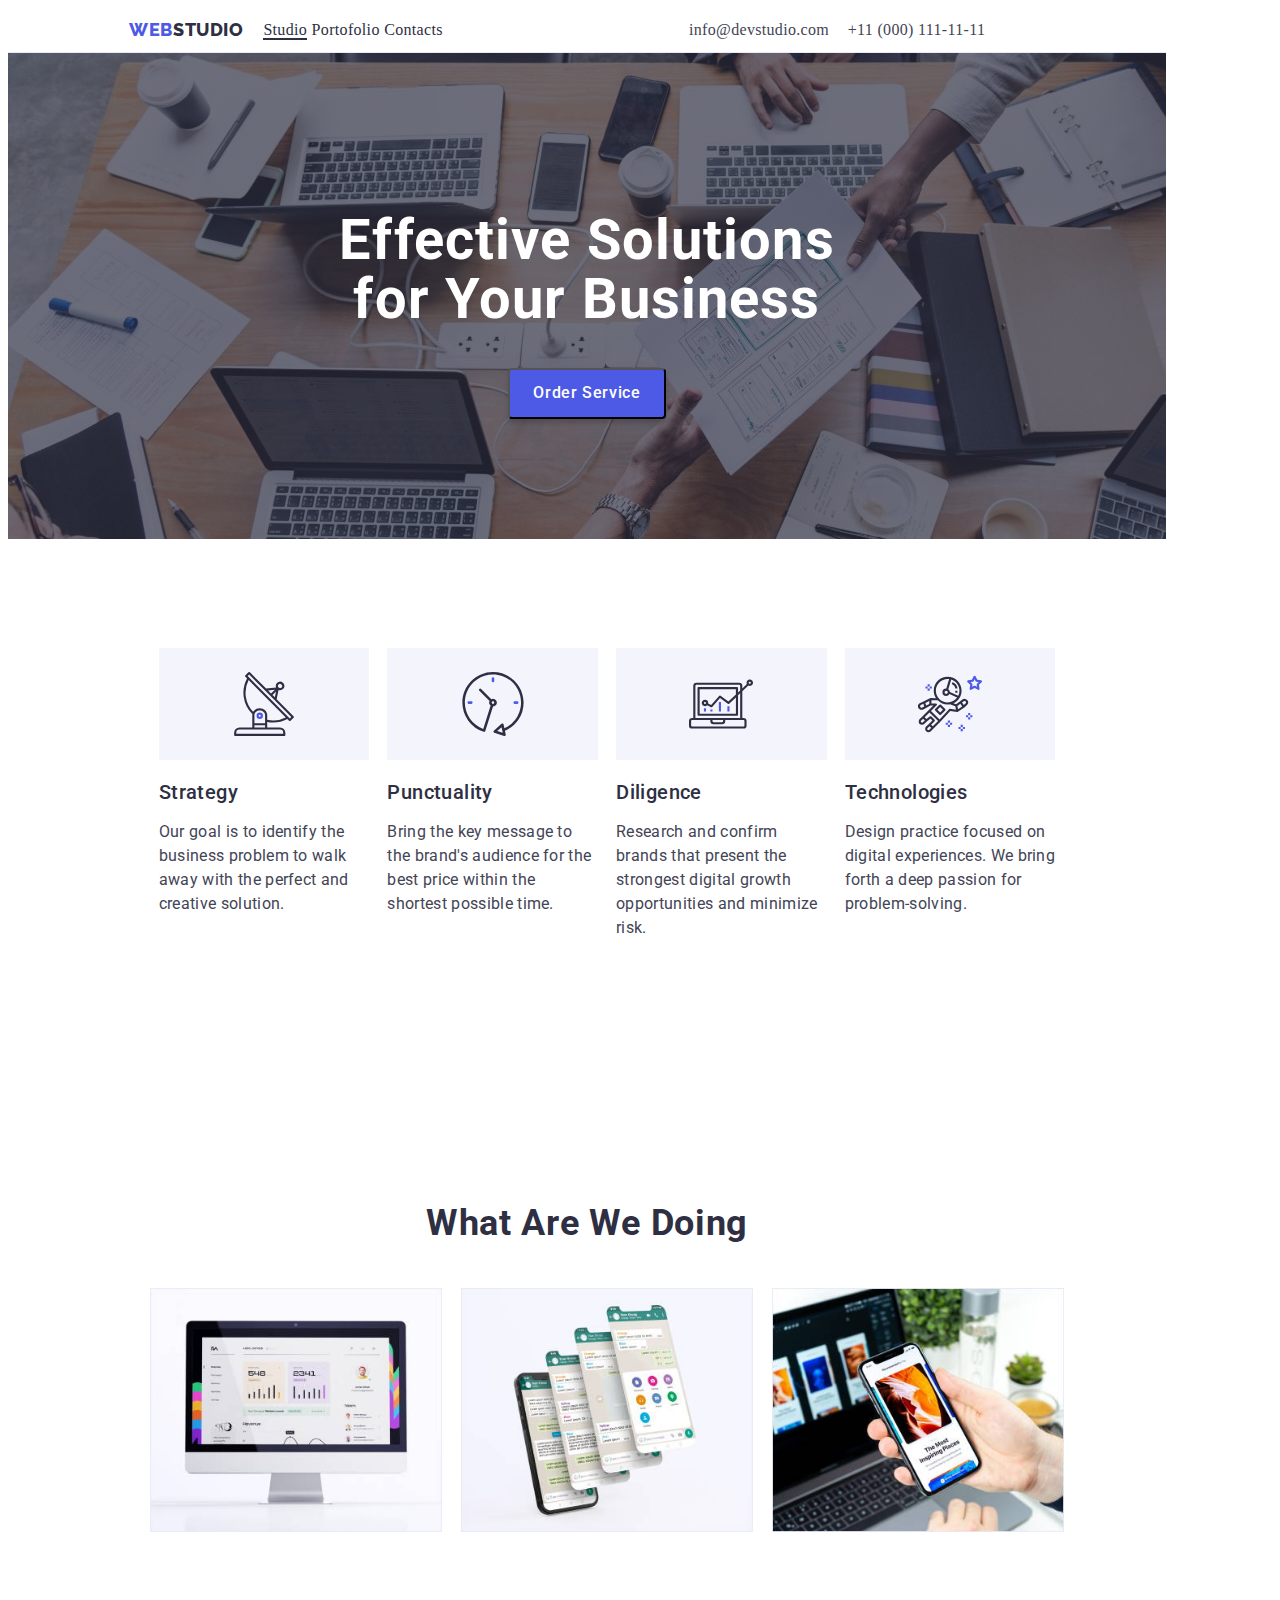
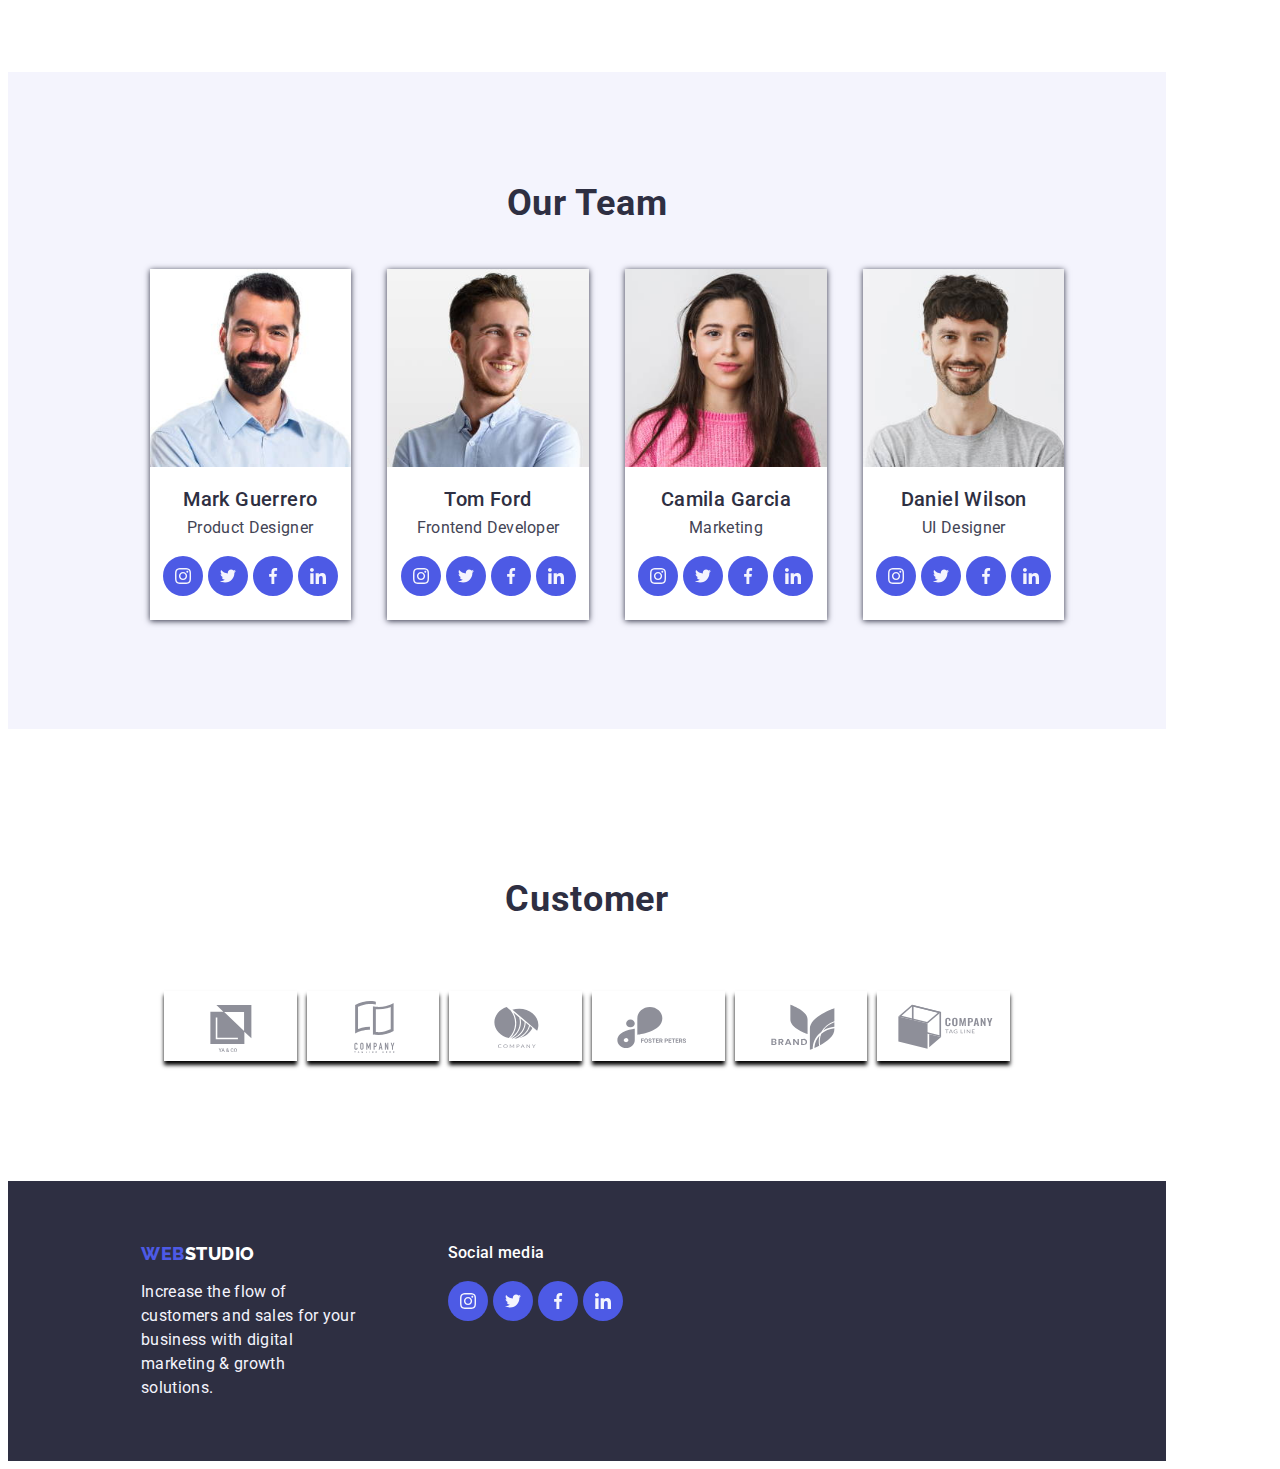
<file: index.html>
<!DOCTYPE html>
<html lang="en">
  <head>
    <meta charset="UTF-8" />
    <meta http-equiv="X-UA-Compatible" content="IE=edge" />
    <meta name="viewport" content="width=device-width, initial-scale=1.0" />
	<link rel="stylesheet" type="text/css" href="https://github.com/sindresorhus/modern-normalize/blob/main/modern-normalize.css">
    <title>Studio</title>
    <link rel="preconnect" href="https://fonts.googleapis.com" />
    <link rel="preconnect" href="https://fonts.gstatic.com" crossorigin />
    <link
      href="https://fonts.googleapis.com/css2?family=Raleway:wght@800&family=Roboto:wght@400;500;700;900&display=swap"
      rel="stylesheet"
    />
    <link rel="stylesheet" href="./css/styles.css" />
  </head>
  <body>
	<div class="container">
	<header class="header-backround">
		<div class="flex-container">
			<div class="logo">
				<a class="link" href="./index.html">WEB<span>STUDIO</span></a>
			<!-- logo -->
			</div>
			<nav class="navbar-item">
			<!-- navbarul cu cele trei link-uri -->
				<ul class="meniu flex-container-meniu">
					<li>
						<a class="link meniu-link current-page" href="./index.html">Studio</a>
					</li>
					<li>
						<a class="link meniu-link" href="./portofolio.html">Portofolio</a>
					</li>
					<li>
						<a class="link meniu-link" href="./contacts.html">Contacts</a>
					</li>
				</ul>
			</nav>
			<div class="spatiere"><p></p></div>
			<address class="contacte flex-container-contacte">
				<a href="mailto:info@devstudio.com">info@devstudio.com</a>
				<a href="tel:+110001111111">+11 (000) 111-11-11</a>
			</address>
		</div>
	</header>
	<main>
		<!--Sectiunea 1-->
        <section class="fundal">
			<div class="section studio-section1">
				<!-- Motto-ul și butonul pentru comenzi -->
				<h1>Effective Solutions for Your Business</h1>
			<button data-modal-open type="button">Order Service</button>
			</div>
			<!-- Modal-->
			<div class="modal is-hidden" data-modal>
				<div class="modal-content">
					<button class="close-btn" data-modal-close="">×</button>
						Continut modal
				</div>
			</div>
			
	   </section>
	   <!--Sectiunea 2-->
	   <section class="section studio-section2">
		<ul>
			<li>
				<div class="section2-icon">
					<svg xmlns="http://www.w3.org/2000/svg" width="64" height="64" fill="none" viewBox="0 0 64 64">
						<path fill="#2E2F42" d="M61.546 44.195 44.66 27.185l1.874-9.23c.484.188.998.287 1.517.29h.013a4.318 4.318 0 1 0-4.017-2.87l-9.92 1.21L17.945.32a1.066 1.066 0 0 0-.753-.32c-.28.001-.548.113-.747.31L13.42 3.318a1.067 1.067 0 0 0 0 1.509l1.628 1.65a29.885 29.885 0 0 0 5.04 35.327c.084.081.183.147.291.195a6.192 6.192 0 0 0-.104 1.094v12.374h-12.8A5.34 5.34 0 0 0 2.14 60.8v2.133c0 .59.478 1.067 1.067 1.067h49.067c.589 0 1.067-.478 1.067-1.067V60.8a5.34 5.34 0 0 0-5.334-5.333h-12.8v-5.484c2.005.42 4.048.635 6.097.64a29.699 29.699 0 0 0 14.08-3.567l1.637 1.646c.198.202.469.318.753.32.28-.002.548-.113.746-.31l3.025-3.009a1.067 1.067 0 0 0 0-1.508ZM46.56 12.466a2.133 2.133 0 1 1 1.503 3.646h-.006a2.133 2.133 0 0 1-1.493-3.646h-.004Zm-2.511 7.01-1.197 5.89-2.351-2.364 3.548-3.527Zm-1.212-1.804-3.84 3.817-2.97-2.987 6.81-.83ZM48.008 57.6a3.2 3.2 0 0 1 3.2 3.2v1.067H4.275V60.8a3.2 3.2 0 0 1 3.2-3.2h40.533Zm-14.933-4.267v2.134H22.408v-2.134h10.667ZM22.408 51.2v-8.107c0-2.587 2.393-4.693 5.333-4.693 2.941 0 5.334 2.106 5.334 4.693V51.2H22.408Zm12.8-3.392v-4.715c0-3.764-3.35-6.826-7.466-6.826a7.6 7.6 0 0 0-6.563 3.572 27.739 27.739 0 0 1-4.557-31.774l37.204 37.417a27.642 27.642 0 0 1-18.618 2.326Zm22.578-1.367-1.503-1.512L17.181 5.591 15.672 4.08l1.51-1.504 15.87 15.96c.007 0 .011.013.019.019L59.3 44.937l-1.514 1.504Z"/>
						<path fill="#4D5AE5" d="M27.751 40.533h-.01a3.2 3.2 0 0 0-.01 6.4h.01a3.2 3.2 0 0 0 .01-6.4Zm.747 3.957a1.067 1.067 0 0 1-1.818-.762 1.068 1.068 0 0 1 1.061-1.061 1.067 1.067 0 0 1 .747 1.823h.01Z"/>
					  </svg>
					  
				</div>
				<h3>Strategy</h3>
				<p>Our goal is to identify the business problem to walk away with the perfect and creative solution.</p>
			</li>
			<li>
				<div class="section2-icon">
					<svg xmlns="http://www.w3.org/2000/svg" width="64" height="64" fill="none" viewBox="0 0 64 64">
						<g clip-path="url(#a)">
						  <path fill="#2E2F42" d="M62.593 30.602C62.59 13.698 48.883-.003 31.977 0 15.073.003 1.372 13.71 1.375 30.616a30.61 30.61 0 0 0 21.299 29.152c.12.038.247.058.373.057.242 0 .478-.065.685-.187.27-.16.472-.414.567-.713l7.73-24.5a3.826 3.826 0 1 0-1.68-7.27L20.137 16.942a1.275 1.275 0 0 0-1.803 1.804l10.207 10.218a3.752 3.752 0 0 0 1.072 4.618l-7.365 23.346C7.692 51.566.239 35.42 5.601 20.864 10.963 6.31 27.11-1.145 41.665 4.217 56.22 9.58 63.673 25.726 58.312 40.281a28.087 28.087 0 0 1-14.925 15.947l-.796-3.749a1.275 1.275 0 0 0-2.096-.687l-7.674 6.851a1.275 1.275 0 0 0 .462 2.169l9.797 3.127a1.275 1.275 0 0 0 1.638-1.48l-.782-3.678a30.51 30.51 0 0 0 18.657-28.178Zm-30.609-1.275a1.276 1.276 0 1 1 0 2.552 1.276 1.276 0 0 1 0-2.552Zm4.201 29.728 4.368-3.896 1.206 5.68-5.574-1.784Z"/>
						  <path fill="#4D5AE5" d="M30.709 6.37v2.55a1.275 1.275 0 1 0 2.55 0V6.37a1.276 1.276 0 0 0-2.55 0ZM7.752 29.327a1.275 1.275 0 0 0 0 2.55h2.55a1.275 1.275 0 1 0 0-2.55h-2.55Zm48.464 2.551a1.275 1.275 0 1 0 0-2.55h-2.55a1.276 1.276 0 0 0 0 2.55h2.55Z"/>
						</g>
						<defs>
						  <clipPath id="a">
							<path fill="#fff" d="M0 0h64v64H0z"/>
						  </clipPath>
						</defs>
					  </svg>
					  
				</div>
				<h3>Punctuality</h3>
				<p>Bring the key message to the brand's audience for the best price within the shortest possible time.</p>
			</li>
			<li>
				<div class="section2-icon">
					<svg xmlns="http://www.w3.org/2000/svg" width="64" height="64" fill="none" viewBox="0 0 64 64">
						<g clip-path="url(#a)">
						  <path fill="#4D5AE5" d="M29.851 29.93h2.132v9.594h-2.132V29.93Zm8.529 4.264h2.132v5.33H38.38v-5.33Zm-17.058 3.198h2.132v2.132h-2.132v-2.132Zm-6.397-1.066h2.133v3.198h-2.133v-3.198Z"/>
						  <path fill="#2E2F42" d="M3.198 56.582h51.173a3.198 3.198 0 0 0 3.199-3.198v-4.265a3.198 3.198 0 0 0-3.199-3.198h-1.066V19.334l6.056-5.736a3.216 3.216 0 1 0-1.493-1.526l-4.563 4.325v-2.46a3.198 3.198 0 0 0-3.198-3.198H7.463a3.198 3.198 0 0 0-3.199 3.199V45.92H3.198A3.198 3.198 0 0 0 0 49.119v4.265a3.198 3.198 0 0 0 3.198 3.198Zm57.57-46.909a1.066 1.066 0 1 1 0 2.133 1.066 1.066 0 0 1 0-2.133ZM6.397 13.938c0-.59.477-1.067 1.066-1.067h42.644c.589 0 1.066.478 1.066 1.067v4.477l-2.132 2.026V16.07c0-.589-.477-1.066-1.066-1.066H9.595c-.589 0-1.066.477-1.066 1.066v26.652c0 .59.477 1.067 1.066 1.067h38.38c.589 0 1.066-.478 1.066-1.067V23.374l2.132-2.02V45.92H6.397V13.938Zm9.595 13.859a3.198 3.198 0 1 0 2.214 5.497l3.706 1.86c.43.215.953.114 1.273-.246l7.877-8.863 7.744 5.803c.416.311.996.278 1.372-.079l6.73-6.375v16.262H10.662v-24.52H46.91v5.32L39.366 29.6l-7.81-5.855a1.067 1.067 0 0 0-1.435.145l-7.986 8.985-2.986-1.493c.022-.128.036-.257.041-.387a3.199 3.199 0 0 0-3.198-3.198Zm1.066 3.198a1.066 1.066 0 1 1-2.133 0 1.066 1.066 0 0 1 2.133 0Zm6.396 17.058h10.661v1.066c0 .589-.477 1.066-1.066 1.066H24.52a1.066 1.066 0 0 1-1.066-1.066v-1.066ZM2.132 49.12c0-.589.478-1.066 1.066-1.066h18.124v1.066a3.198 3.198 0 0 0 3.198 3.199h8.53a3.198 3.198 0 0 0 3.198-3.199v-1.066H54.37c.59 0 1.067.477 1.067 1.066v4.265c0 .588-.478 1.066-1.067 1.066H3.198a1.066 1.066 0 0 1-1.066-1.066V49.12Z"/>
						</g>
						<defs>
						  <clipPath id="a">
							<path fill="#fff" d="M0 0h64v64H0z"/>
						  </clipPath>
						</defs>
					  </svg>
					  
				</div>
				<h3>Diligence</h3>
				<p>Research and confirm brands that present the strongest digital growth opportunities and minimize risk.</p>
			</li>
			<li>
				<div class="section2-icon">
					<svg xmlns="http://www.w3.org/2000/svg" width="64" height="64" fill="none" viewBox="0 0 64 64">
						<path fill="#4D5AE5" d="M63.948 9.048a1.068 1.068 0 0 0-.86-.725l-3.822-.556-1.71-3.462c-.358-.73-1.553-.73-1.912 0l-1.71 3.462-3.82.556a1.067 1.067 0 0 0-.592 1.819l2.765 2.695-.653 3.806a1.069 1.069 0 0 0 1.548 1.124L56.6 15.97l3.417 1.797a1.068 1.068 0 0 0 1.548-1.124l-.652-3.806 2.766-2.695a1.07 1.07 0 0 0 .27-1.094Zm-4.926 2.654c-.25.244-.366.598-.306.944l.382 2.228-2.001-1.051a1.064 1.064 0 0 0-.994 0l-2.001 1.051.381-2.228a1.068 1.068 0 0 0-.306-.944l-1.62-1.579 2.238-.325c.348-.05.647-.269.803-.584l1-2.026L57.6 9.214c.156.315.456.534.804.584l2.237.325-1.618 1.579Zm-6.755 29.342h-2.134v2.134h2.134v-2.134Zm0 4.267h-2.134v2.134h2.134V45.31Z"/>
						<path fill="#4D5AE5" d="M54.4 43.178h-2.133v2.133H54.4v-2.133Zm-4.266 0H48v2.133h2.134v-2.133Zm-5.334 9.6h-2.133v2.133H44.8v-2.133Zm0 4.267h-2.133v2.133H44.8v-2.133Zm2.134-2.134H44.8v2.134h2.134V54.91Z"/>
						<path fill="#4D5AE5" d="M42.667 54.911h-2.134v2.134h2.134V54.91ZM32 48.511h-2.133v2.134H32V48.51Zm0 4.267h-2.133v2.133H32v-2.133Zm2.133-2.133H32v2.133h2.133v-2.133Zm-4.266 0h-2.134v2.133h2.134v-2.133ZM11.733 12.244H9.6v2.133h2.133v-2.133Zm0 4.266H9.6v2.134h2.133v-2.133Zm2.133-2.133h-2.133v2.134h2.133v-2.134Zm-4.266 0H7.466v2.134H9.6v-2.134Z"/>
						<path fill="#2E2F42" d="M49.43 28.319a3.548 3.548 0 0 0-2.377-1.41 3.553 3.553 0 0 0-2.68.705l-2.503 1.919h-.001l-3.796 2.835-2.715-1.082c4.842-2.172 8.227-7.016 8.227-12.64C43.585 11 37.34 4.78 29.663 4.78 21.986 4.78 15.74 11 15.74 18.646c0 2.771.828 5.348 2.24 7.517l-5.528-.048h-.01c-.017 0-.03.009-.047.01a1.04 1.04 0 0 0-.31.061c-.026.01-.052.015-.077.027-.013.005-.025.006-.038.013l-6.466 3.193h-.002l-3.787 1.822a.82.82 0 0 0-.126.07A3.56 3.56 0 0 0 .393 35.9c.44.858 1.19 1.49 2.112 1.779a3.558 3.558 0 0 0 2.757-.257l2.776-1.476 4.528-2.339 2.714-.015-10.884 10.83c0 .002-.002.002-.003.003l-2.677 2.666a3.298 3.298 0 0 0-.98 2.356 3.332 3.332 0 0 0 3.338 3.327c.856 0 1.709-.323 2.36-.97l2.629-2.617 3.481-2.6 1.802 1.794-3.523 3.508-.003.003-2.678 2.666a3.298 3.298 0 0 0-.98 2.355c0 .89.348 1.727.98 2.358.65.646 1.505.97 2.36.97a3.34 3.34 0 0 0 2.36-.97l2.679-2.667 4.285-4.266c0-.002 0-.003.002-.004l2.019-2-.008-.007c.013-.013.031-.017.044-.031L32.215 38.98l6.942.987a1.052 1.052 0 0 0 .525-.066c.035-.013.066-.03.1-.047.038-.019.078-.03.114-.054l6.427-4.267c.024-.016.036-.041.059-.059.025-.02.057-.028.08-.05l2.544-2.383a3.558 3.558 0 0 0 .423-4.723ZM4.26 35.54c-.346.186-.74.223-1.116.104a1.43 1.43 0 0 1-.425-2.52l2.628-1.264.632 1.849.266.776L4.26 35.54Zm6.995-3.655-3.097 1.6-.51-1.494-.367-1.073 4.053-2-.079 2.967Zm30.199-13.241c0 1.837-.438 3.57-1.198 5.119l-8.363-3.798a3.722 3.722 0 0 0-1.576-2.776l2.928-9.72C38 8.98 41.454 13.416 41.454 18.643Zm-23.578 0c0-6.47 5.289-11.734 11.789-11.734.506 0 1 .043 1.49.105l-2.864 9.507c-.038 0-.075-.011-.114-.011a3.744 3.744 0 0 0-3.745 3.733 3.744 3.744 0 0 0 3.745 3.733 3.734 3.734 0 0 0 3.236-1.889l7.725 3.51c-2.15 2.893-5.59 4.78-9.473 4.78-6.5 0-11.789-5.265-11.789-11.734Zm11.913 1.6c0 .882-.724 1.6-1.612 1.6a1.608 1.608 0 0 1-1.612-1.6c0-.882.723-1.6 1.612-1.6.888 0 1.612.718 1.612 1.6ZM4.929 50.292a1.217 1.217 0 0 1-1.708.002 1.187 1.187 0 0 1 0-1.689l1.924-1.917 1.702 1.695-1.917 1.91Zm6.428 7.467a1.216 1.216 0 0 1-1.71.002 1.188 1.188 0 0 1 0-1.689l1.926-1.918.805.801.898.894-1.919 1.91Zm6.964-6.937-.004.002-3.53 3.52-.805-.801-.898-.894 3.527-3.51v-.002s.002 0 .003-.002c.08-.08.13-.176.18-.27.013-.028.04-.052.052-.08.033-.083.038-.171.05-.258.007-.049.028-.095.028-.145 0-.071-.025-.14-.04-.211-.013-.064-.013-.13-.037-.191-.04-.1-.11-.189-.183-.275-.02-.024-.027-.054-.05-.076h-.001l-.002-.004-3.214-3.2c-.034-.034-.078-.048-.116-.077a1.026 1.026 0 0 0-.174-.115.99.99 0 0 0-.187-.065 1.024 1.024 0 0 0-.206-.04 1.035 1.035 0 0 0-.19.01 1.068 1.068 0 0 0-.209.04.987.987 0 0 0-.188.09c-.04.022-.085.03-.122.057l-3.547 2.648-1.801-1.794 4.798-4.773 8.72 8.578-1.854 1.838Zm13.637-14.034c-.03-.004-.06.008-.09.006a1.044 1.044 0 0 0-.23.014.983.983 0 0 0-.37.136.99.99 0 0 0-.166.123c-.026.022-.057.033-.08.058l-9.397 10.292-8.656-8.514 5.666-5.636a1.068 1.068 0 0 0-.759-1.822l-4.437.026.055-3.215 6.208.053a13.897 13.897 0 0 0 9.963 4.202c.875 0 1.728-.09 2.559-.245.08.064.159.129.26.17l4.818 1.92.305 1.516.357 1.77-6.006-.854Zm8.083.357-.627-3.116 2.893-2.16.758 1.005 1.136 1.508-4.16 2.763Zm7.507-5.662-1.676 1.57-1.862-2.473 1.663-1.274c.31-.24.701-.336 1.085-.286a1.434 1.434 0 0 1 .79 2.463Z"/>
						<path fill="#2E2F42" d="m27.204 37.088-4.286-4.267a1.066 1.066 0 0 0-1.505 0l-4.285 4.267a1.072 1.072 0 0 0 0 1.513l4.285 4.266a1.066 1.066 0 0 0 1.505 0l4.286-4.266a1.067 1.067 0 0 0 0-1.513Zm-5.038 3.518-2.773-2.762 2.773-2.761 2.775 2.761-2.775 2.762Zm12.162-30.464-.515 2.071c.142.035 3.475.904 3.475 4.298h2.134c0-4.034-3.331-5.931-5.093-6.37Zm5.094 8.502h-2.133v2.134h2.133v-2.134Z"/>
					  </svg>
					  
				</div>
				<h3>Technologies</h3>
				<p>Design practice focused on digital experiences. We bring forth a deep passion for problem-solving.</p>
			</li>
		</ul>
	   </section>
	    <!--Sectiunea 3-->
        <section class="section studio-section3">
            <!-- titlul secțiunii -->
            <h2>What are we doing</h2>
            <!--Lista cu imaginile ce prezinta produsele-->
            <ul>
                <li>
                    <img src="./images/img_1.jpg" alt="Aplicații web pentru desktop" width="100%">
                </li>
                <li>
                    <img src="./images/img_2.jpg" alt="Aplicații web pentru mobil" width="100%">
                </li>
                <li>
                    <img src="./images/img_3.jpg" alt="Aplicații web multiplatfotmă" width="100%">
                </li>
            </ul>
        </section>
		<!--Sectiunea 4-->
        <section class="section studio-section4">
            <h2>Our Team</h2>
            <!-- Carusel cu imagini -->
            <ul>
                <li>
                    <img src="./images/photo_1.jpg" alt="Membru echipă" width="100%">
					<div>
						<h3>Mark Guerrero</h3>
                    	<p>Product Designer</p>
						<div class="icons-list">
							<a href="www.instagram.com" target="_blank" class="icon" aria-label="instagram acces">
								<svg>
									<use href="./images/symbol-defs.svg#icon-instagram"></use>
								</svg>
							</a>
							<a href="www.teitter.com" target="_blank" class="icon" aria-label="twitter acces">
								<svg>
									<use href="./images/symbol-defs.svg#icon-twitter"></use>
								</svg>
							</a>
							<a href="www.facebook.com" target="_blank" class="icon" aria-label="facebook acces">
								<svg>
									<use href="./images/symbol-defs.svg#icon-facebook"></use>
								</svg>
							</a>
							<a href="www.linkedin.com" target="_blank" class="icon" aria-label="linkedin acces">
								<svg>
									<use href="./images/symbol-defs.svg#icon-linkedin"></use>
								</svg>
							</a>
						</div>
					</div>
                </li>
                <li>
                    <img src="./images/photo_2.jpg" alt="Membru echipă" width="100%">
					<div>
						<h3>Tom Ford</h3>
                    	<p>Frontend Developer</p>
						<div class="icons-list">
							<a href="www.instagram.com" target="_blank" class="icon" aria-label="instagram acces">
								<svg>
									<use href="./images/symbol-defs.svg#icon-instagram"></use>
								</svg>
							</a>
							<a href="www.teitter.com" target="_blank" class="icon" aria-label="twitter acces">
								<svg>
									<use href="./images/symbol-defs.svg#icon-twitter"></use>
								</svg>
							</a>
							<a href="www.facebook.com" target="_blank" class="icon" aria-label="facebook acces">
								<svg>
									<use href="./images/symbol-defs.svg#icon-facebook"></use>
								</svg>
							</a>
							<a href="www.linkedin.com" target="_blank" class="icon" aria-label="linkedin acces">
								<svg>
									<use href="./images/symbol-defs.svg#icon-linkedin"></use>
								</svg>
							</a>
						</div>
					</div>
                </li>
                <li>
                    <img src="./images/photo_3.jpg" alt="Membru echipă" width="100%">
					<div>
						<h3>Camila Garcia</h3>
                    	<p>Marketing</p>
						<div class="icons-list">
							<a href="www.instagram.com" target="_blank" class="icon" aria-label="instagram acces">
								<svg>
									<use href="./images/symbol-defs.svg#icon-instagram"></use>
								</svg>
							</a>
							<a href="www.teitter.com" target="_blank" class="icon" aria-label="twitter acces">
								<svg>
									<use href="./images/symbol-defs.svg#icon-twitter"></use>
								</svg>
							</a>
							<a href="www.facebook.com" target="_blank" class="icon" aria-label="facebook acces">
								<svg>
									<use href="./images/symbol-defs.svg#icon-facebook"></use>
								</svg>
							</a>
							<a href="www.linkedin.com" target="_blank" class="icon" aria-label="linkedin acces">
								<svg>
									<use href="./images/symbol-defs.svg#icon-linkedin"></use>
								</svg>
							</a>
						</div>
					</div>
                </li>
                <li>
                    <img src="./images/photo_4.jpg" alt="Membru echipă" width="100%">
					<div>
						<h3>Daniel Wilson</h3>
                    	<p>UI Designer</p>
						<div class="icons-list">
							<a href="www.instagram.com" target="_blank" class="icon" aria-label="instagram acces">
								<svg>
									<use href="./images/symbol-defs.svg#icon-instagram"></use>
								</svg>
							</a>
							<a href="www.teitter.com" target="_blank" class="icon" aria-label="twitter acces">
								<svg>
									<use href="./images/symbol-defs.svg#icon-twitter"></use>
								</svg>
							</a>
							<a href="www.facebook.com" target="_blank" class="icon" aria-label="facebook acces">
								<svg>
									<use href="./images/symbol-defs.svg#icon-facebook"></use>
								</svg>
							</a>
							<a href="www.linkedin.com" target="_blank" class="icon" aria-label="linkedin acces">
								<svg>
									<use href="./images/symbol-defs.svg#icon-linkedin"></use>
								</svg>
							</a>
						</div>
					</div>
                </li>
            </ul>   
        </section>
		<!-- Sectiunea 5 -->
		<section class="section studio-section5">
			<h2>Customer</h2>
			<div class="icons-list2">
				<a href="#" target="_blank" class="icon2">
					<svg>
						<use href="./images/symbol-defs2.svg#icon-Logo1"></use>
					</svg>
				</a>
				<a href="#" target="_blank" class="icon2">
					<svg>
						<use href="./images/symbol-defs2.svg#icon-Logo2"></use>
					</svg>
				</a>
				<a href="#" target="_blank" class="icon2">
					<svg>
						<use href="./images/symbol-defs2.svg#icon-Logo3"></use>
					</svg>
				</a>
				<a href="#" target="_blank" class="icon2">
					<svg>
						<use href="./images/symbol-defs2.svg#icon-Logo4"></use>
					</svg>
				</a>
				<a href="#" target="_blank" class="icon2">
					<svg>
						<use href="./images/symbol-defs2.svg#icon-Logo5"></use>
					</svg>
				</a>
				<a href="#" target="_blank" class="icon2">
					<svg>
						<use href="./images/symbol-defs2.svg#icon-Logo6"></use>
					</svg>
				</a>
			</div>
		</section>
	</main>
	<!--Subsolul paginii-->
    <footer class="subsol">
		<div class="footer-space1">
			<div class="footer-logo">
				<!-- Logo -->
				<a class="link" href="./index.html">
					WEB<span>STUDIO</span>
				</a>
				<!--Deziderat-->
				<p>Increase the flow of customers and sales for your business with digital marketing & growth solutions.</p>
			</div>
			<div class="footer-space2">
				<div class="flex-column">
					<p class="body-medium">Social media</p>
					<div class="icons-list">
						<a href="www.instagram.com" target="_blank" class="icon" aria-label="instagram acces">
							<svg>
								<use href="./images/symbol-defs.svg#icon-instagram"></use>
							</svg>
						</a>
						<a href="www.teitter.com" target="_blank" class="icon" aria-label="twitter acces">
							<svg>
								<use href="./images/symbol-defs.svg#icon-twitter"></use>
							</svg>
						</a>
						<a href="www.facebook.com" target="_blank" class="icon" aria-label="facebook acces">
							<svg>
								<use href="./images/symbol-defs.svg#icon-facebook"></use>
							</svg>
						</a>
						<a href="www.linkedin.com" target="_blank" class="icon" aria-label="linkedin acces">
							<svg>
								<use href="./images/symbol-defs.svg#icon-linkedin"></use>
							</svg>
						</a>
					</div>
				</div>
				
			</div>
		</div>
    </footer>
	</div>
	<script src="./js/modal.js"></script>
  </body>
</file>
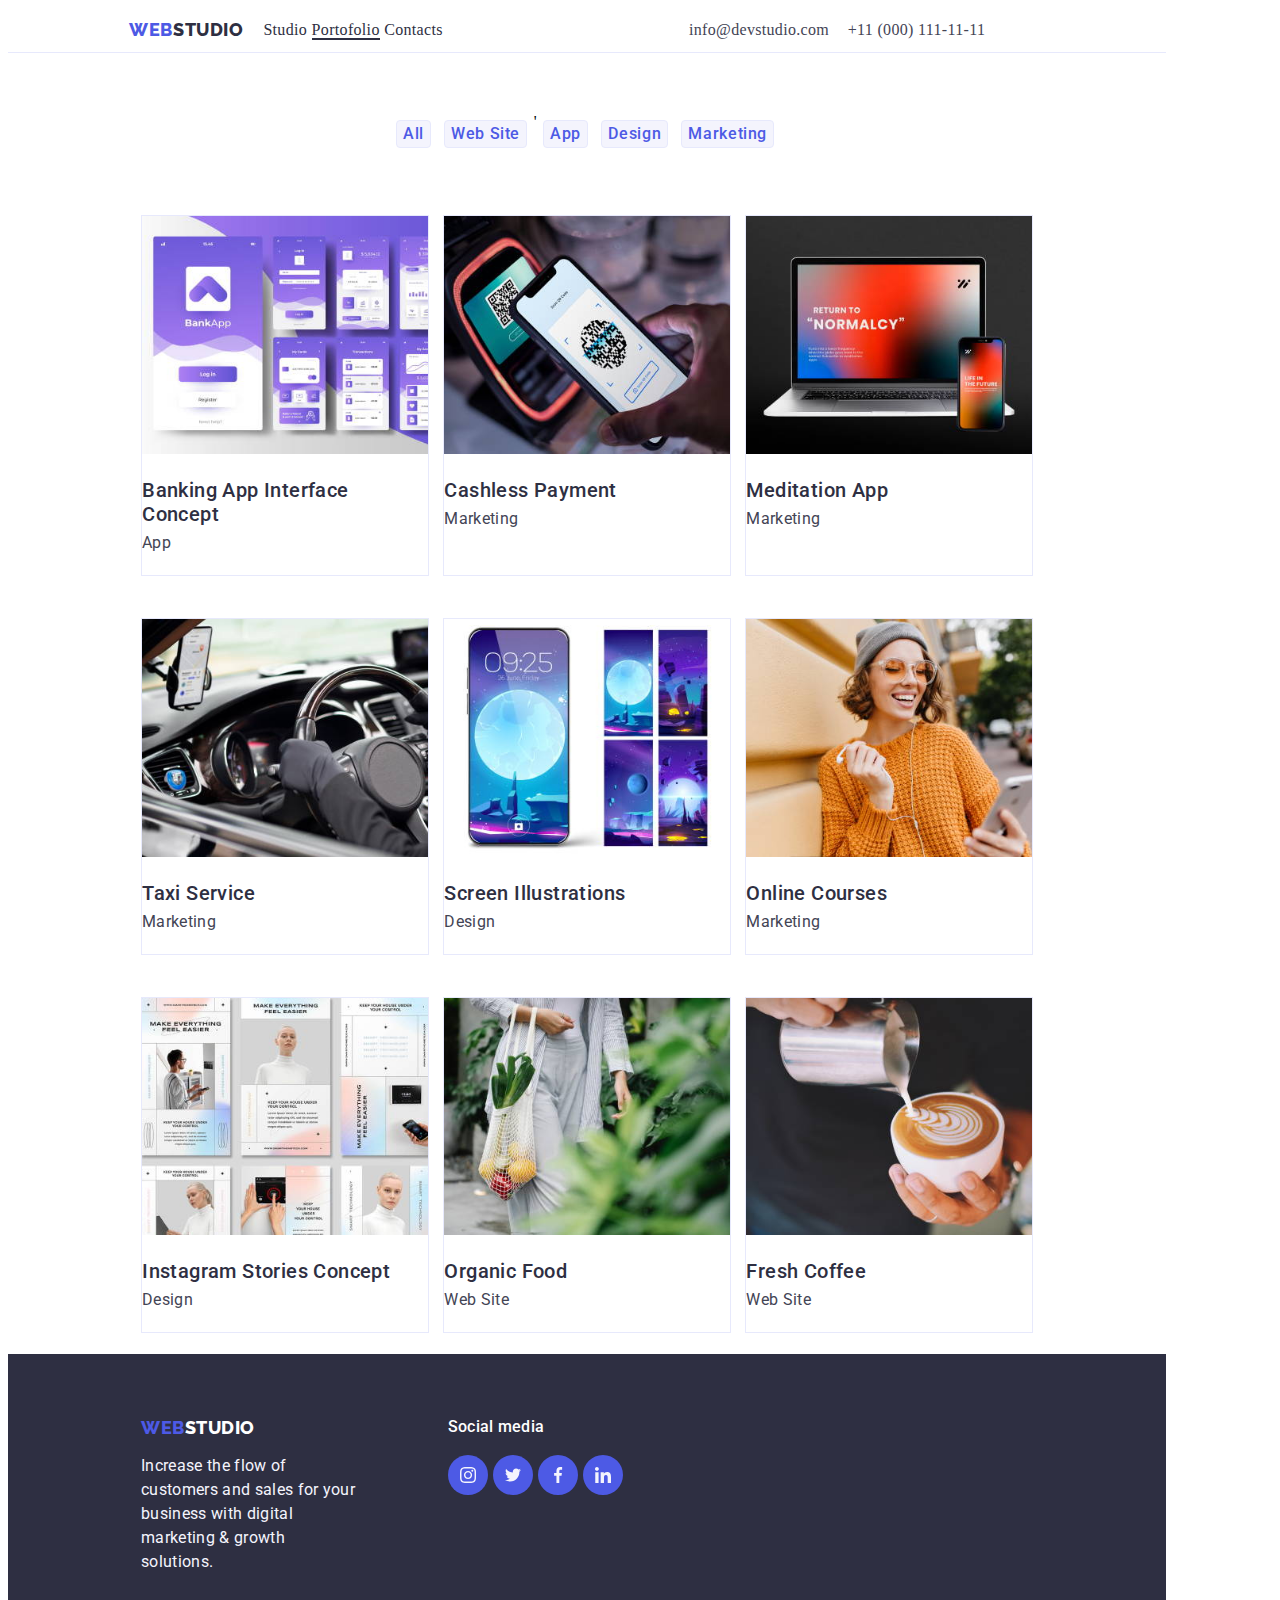
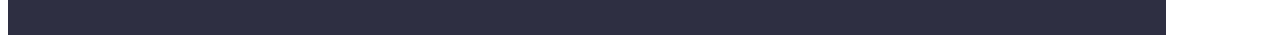
<file: portofolio.html>
<!DOCTYPE html>
<html lang="en">
<head>
    <meta charset="UTF-8" />
    <meta http-equiv="X-UA-Compatible" content="IE=edge" />
    <meta name="viewport" content="width=device-width, initial-scale=1.0" />
    <title>Portofolio</title>
    <link rel="preconnect" href="https://fonts.googleapis.com" />
    <link rel="preconnect" href="https://fonts.gstatic.com" crossorigin />
    <link
      href="https://fonts.googleapis.com/css2?family=Raleway:wght@800&family=Roboto:wght@400;500;700;900&display=swap"
      rel="stylesheet"
    />
    <link rel="stylesheet" href="./css/styles.css" />
</head>
<body>
<div class="container">
    <!-- Header-ul paginii-->
    <header class="header-backround">
		<div class="flex-container">
			<div class="logo">
				<a class="link" href="./index.html">WEB<span>STUDIO</span></a>
			<!-- logo -->
			</div>
			<nav class="navbar-item">
			<!-- navbarul cu cele trei link-uri -->
				<ul class="meniu flex-container-meniu">
					<li>
						<a class="link meniu-link" href="./index.html">Studio</a>
					</li>
					<li>
						<a class="link meniu-link current-page" href="./portofolio.html">Portofolio</a>
					</li>
					<li>
						<a class="link meniu-link" href="./contacts.html">Contacts</a>
					</li>
				</ul>
			</nav>
			<div class="spatiere"><p></p></div>
			<address class="contacte flex-container-contacte">
				<a href="mailto:info@devstudio.com">info@devstudio.com</a>
				<a href="tel:+110001111111">+11 (000) 111-11-11</a>
			</address>
		</div>
	</header>
    <!-- corpul principal al paginii-->
    <main class="vertical-container">
        <!-- Meniul Filters-->
        <div class="filters-container">
            <ul class="filters">
                <li>
                    <button class="btn-normal" type="button">All</button>
                </li>
                <li>
                    <button class="btn-normal" type="button">Web <span>Site</span></button>
                </li>'
                <li>
                    <button class="btn-normal" type="button">App</button>
                </li>
                <li>
                    <button class="btn-normal" type="button">Design</button>
                </li>
                <li>
                    <button class="btn-normal" type="button">Marketing</button>
                </li>
            </ul>
        </div>
        <!-- Carusel imagini-->
        <section class="carusel">
            <div class="cards-row">
                <ul>
                    <li>
                        <div class="img-container">
                            <img src="./images/img_prd_1.jpg" alt="Banking App Interface Concept" width="100%">
                            <div class="overlay">
                              <div class="text">14 Stylish and User-Friendly App Design Concepts · Task Manager App · Calorie Tracker App · Exotic Fruit Ecommerce App · Cloud Storage App</div>
                            </div>
                        </div>
                        <div>
                            <h3>Banking App Interface Concept</h3>
                            <p>App</p>
                        </div>
                    </li>
                    <li>
                        <div class="img-container">
                            <img src="./images/img_prd_2.jpg" alt="Cashless Payment" width="100%">
                            <div class="overlay">
                              <div class="text">14 Stylish and User-Friendly App Design Concepts · Task Manager App · Calorie Tracker App · Exotic Fruit Ecommerce App · Cloud Storage App</div>
                            </div>
                        </div>
                        <div>
                            <h3>Cashless Payment</h3>
                            <p>Marketing</p>
                        </div>
                    </li>  
                    <li>
                        <div class="img-container">
                            <img src="./images/img_prd_3.jpg" alt="Meditation App" width="100%">
                            <div class="overlay">
                              <div class="text">14 Stylish and User-Friendly App Design Concepts · Task Manager App · Calorie Tracker App · Exotic Fruit Ecommerce App · Cloud Storage App</div>
                            </div>
                        </div>
                        <div>
                            <h3>Meditation App</h3>
                            <p>Marketing</p>
                        </div>
                    </li>                   
                </ul>
            </div>
            <div class="cards-row">
                <ul>
                    <li>
                        <div class="img-container">
                            <img src="./images/img_prd_4.jpg" alt="Taxi Service" width="100%">
                            <div class="overlay">
                              <div class="text">14 Stylish and User-Friendly App Design Concepts · Task Manager App · Calorie Tracker App · Exotic Fruit Ecommerce App · Cloud Storage App</div>
                            </div>
                        </div>
                        <div>
                            <h3>Taxi Service</h3>
                            <p>Marketing</p>
                        </div>
                    </li>
                    <li>
                        <div class="img-container">
                            <img src="./images/img_prd_5.jpg" alt="Screen Illustrations" width="100%">
                            <div class="overlay">
                              <div class="text">14 Stylish and User-Friendly App Design Concepts · Task Manager App · Calorie Tracker App · Exotic Fruit Ecommerce App · Cloud Storage App</div>
                            </div>
                        </div>
                        <div>
                            <h3>Screen Illustrations</h3>
                            <p>Design</p>
                        </div>
                    </li>  
                    <li>
                        <div class="img-container">
                            <img src="./images/img_prd_6.jpg" alt="Online Courses" width="100%">
                            <div class="overlay">
                              <div class="text">14 Stylish and User-Friendly App Design Concepts · Task Manager App · Calorie Tracker App · Exotic Fruit Ecommerce App · Cloud Storage App</div>
                            </div>
                        </div>
                        <div>
                            <h3>Online Courses</h3>
                            <p>Marketing</p>
                        </div>
                    </li>                   
                </ul>
            </div>
            <div class="cards-row">
                <ul>
                    <li>
                        <div class="img-container">
                            <img src="./images/img_prd_7.jpg" alt="Instagram Stories Concept" width="100%">
                            <div class="overlay">
                              <div class="text">14 Stylish and User-Friendly App Design Concepts · Task Manager App · Calorie Tracker App · Exotic Fruit Ecommerce App · Cloud Storage App</div>
                            </div>
                        </div>
                        <div>
                            <h3>Instagram Stories Concept</h3>
                            <p>Design</p>
                        </div>
                    </li>
                    <li>
                        <div class="img-container">
                            <img src="./images/img_prd_8.jpg" alt="Organic Food" width="100%">
                            <div class="overlay">
                              <div class="text">14 Stylish and User-Friendly App Design Concepts · Task Manager App · Calorie Tracker App · Exotic Fruit Ecommerce App · Cloud Storage App</div>
                            </div>
                        </div>
                        <div>
                            <h3>Organic Food</h3>
                            <p>Web Site</p>
                        </div>
                    </li>  
                    <li>
                        <div class="img-container">
                            <img src="./images/img_prd_9.jpg" alt="Fresh Coffee" width="100%">
                            <div class="overlay">
                              <div class="text">14 Stylish and User-Friendly App Design Concepts · Task Manager App · Calorie Tracker App · Exotic Fruit Ecommerce App · Cloud Storage App</div>
                            </div>
                        </div>
                        <div>
                            <h3>Fresh Coffee</h3>
                            <p>Web Site</p>
                        </div>
                    </li>                   
                </ul>
            </div>
        </section>
    </main>
    <!--Subsolul paginii-->
    <footer class="subsol">
		<div class="footer-space1">
			<div class="footer-logo">
				<!-- Logo -->
				<a class="link" href="./index.html">
					WEB<span>STUDIO</span>
				</a>
				<!--Deziderat-->
				<p>Increase the flow of customers and sales for your business with digital marketing & growth solutions.</p>
			</div>
			<div class="footer-space2">
                <div class="flex-column">
					<p class="body-medium">Social media</p>
					<div class="icons-list">
						<a href="www.instagram.com" target="_blank" class="icon" aria-label="instagram acces">
							<svg>
								<use href="./images/symbol-defs.svg#icon-instagram"></use>
							</svg>
						</a>
						<a href="www.teitter.com" target="_blank" class="icon" aria-label="twitter acces">
							<svg>
								<use href="./images/symbol-defs.svg#icon-twitter"></use>
							</svg>
						</a>
						<a href="www.facebook.com" target="_blank" class="icon" aria-label="facebook acces">
							<svg>
								<use href="./images/symbol-defs.svg#icon-facebook"></use>
							</svg>
						</a>
						<a href="www.linkedin.com" target="_blank" class="icon" aria-label="linkedin acces">
							<svg>
								<use href="./images/symbol-defs.svg#icon-linkedin"></use>
							</svg>
						</a>
					</div>
				</div>
            </div>
		</div>
    </footer>
</div>
</body>
</html>
</file>
<file: css/styles.css>
:root {
    --iris: #4D5AE5;
    --ocean: #404BBF;
    --navy-blue: #2E2F42;
    --green: #31D0AA;
    --slate: #434455;
    --light-slate: #8E8F99;
    --cornflower: #E7E9FC;
    --cloud: #F4F4FD;
    --dairy: #FCFCFC;
    --white: #ffffff;
	--black: #000000;
	--transition: 250ms cubic-bezier(0.4, 0, 0.2, 1);
  }

  .container {
	width: 1158px;
  }

h1 {
	font-family: 'Roboto';
	font-style: normal;
	font-weight: 700;
    font-size: 56px;
    line-height: 1.07;
    letter-spacing: 0.02em;
}

h2 {
	font-family: 'Roboto';
	font-style: normal;
	font-weight: 700;
	font-size: 36px;
	line-height: 40px;
	letter-spacing: 0.02em;
}

h3 {
	font-family: 'Roboto';
	font-style: normal;
	font-weight: 500;
	font-size: 20px;
	line-height: 24px;
	letter-spacing: 0.02em;
}

p{
	font-family: 'Roboto';
	font-style: normal;
	font-weight: 400;
	font-size: 16px;
	line-height: 24px;
	/* or 150% */
	letter-spacing: 0.02em;
}

ul {
	display: flex;
	list-style: none;
}

/* Header */
.header-backround {
	display: flex;
	flex-direction: column;
	align-items: center;
	background: var(--white);
	border-bottom: 1px solid var(--cornflower);

}

.flex-container {
	display: flex;
	justify-content: center;
	align-items: center;
	width: 80%;
}

.link {
	text-decoration: none;
}

.meniu {
	list-style-type: none;
	margin: 0;
	padding: 10px;
}

.flex-container-meniu {
	display: flex;
	align-content: center;
	justify-content: space-evenly;
}

.flex-container-contacte {
	display: flex;
	align-content: center;
	justify-content: space-evenly;
}

.logo {
	width: 15%;
	text-align: center;
}

.logo a {
	font-family: "Raleway", sans-serif;
    font-style: normal;
    font-weight: 800;
    font-size: 18px;
    line-height: 1.17;
    letter-spacing: 0.03em;
    text-transform: uppercase;
    color: var(--iris);
}

.logo span {
    font-size: 18px;
    line-height: 1.17;
    color: var(--navy-blue);
  }

.navbar-item {
	width: 25%;
}

.meniu .meniu-link {
    font-weight: 500;
    font-size: 16px;
    line-height: 1.5;
    letter-spacing: 0.02em;
    color: var(--navy-blue);
  }

  a.current-page {
	position: relative; /* Asigură că pseudo-elementul ::after este poziționat relativ la link */
  }
  
  /* Adaugă o linie de subliniere după textul link-ului curent */
  a.current-page::after {
	content: ""; /* Conținutul pseudo-elementului ::after */
	display: block; /* Face pseudo-elementul ::after un element de tip bloc */
	border-bottom: 2px solid var(--navy-blue); /* Stilizează linia de subliniere (poți alege culoarea dorită) */
	position: absolute; /* Poziționează linia de subliniere relativ la link */
	bottom: -2px; /* Ajustează poziția liniei de subliniere pentru a se potrivi cu textul */
	left: 0; /* Ajustează poziția liniei de subliniere pentru a se potrivi cu textul */
	width: 100%; /* Lățimea liniei de subliniere să fie egală cu lățimea link-ului */
  }

.meniu .meniu-link:hover,
.meniu .meniu-link:focus {
	color: var(--ocean);
	transition: color 250ms;
	transition-timing-function: cubic-bezier(0.4, 0, 0.2, 1);
  }

.spatiere {
	width: 20%;
}

.contacte {
	width: 40%;
	text-align: center;
	padding: 0% 5% 0%
}

.contacte a {
	font-style: normal;
	font-weight: 400;
	font-size: 16px;
	line-height: 1.5;
	letter-spacing: 0.02em;
	color: var(--slate);
	text-decoration: none;
  }
  
.contacte a:hover,
.contacte a:focus {
	color: var(--ocean);
	transition: color 250ms;
	transition-timing-function: cubic-bezier(0.4, 0, 0.2, 1);
  }

  /* Main*/
  /* Section 1 */

.section {
	padding-top: 120px;
	padding-bottom: 120px;
}

.studio-section1 {
	display: flex;
	flex-direction: column;
	justify-content: center;
	align-items: center;
}

.fundal {
	background:
linear-gradient(
rgba(46, 47, 66, 0.7),
rgba(46, 47, 66, 0.7)
),
url('../images/people-office 1.jpg');
	
}


.studio-section1 h1 {
	text-align: center;
    color: var(--white);
	width: 45%;
}

.studio-section1 button {

gap: 10px;
background: var(--iris);
box-shadow: 0px 4px 4px rgba(0, 0, 0, 0.15);
border-radius: 4px;

/* Button Text */
font-family: 'Roboto';
font-style: normal;
font-weight: 500;
font-size: 16px;
line-height: 24px;
letter-spacing: 0.04em;
/* WHITE */
color: var(--white);
padding: 1% 2%;
}

/* Sectiunea 2 */
.section2-icon {
	background-color: var(--cloud);
	display: flex;
	align-items: center;
  	justify-content: center;
	padding-top: 24px;
	padding-bottom: 24px;
}

.studio-section2 {
	display: flex;
	justify-content: center;
	padding-top: 8%;
}

.studio-section2 ul {
	width: 79%;
	list-style: none;
	display: flex;
	justify-content: space-around;
}

.studio-section2 ul li {
	/* Auto layout */
	width: 23%;
	flex-direction: column;
	justify-content: space-evenly;
	align-items: flex-start;
	/*padding: 0px;
	gap: 8px;*/
}

.studio-section2 ul li h3 {
	margin-bottom: 10px;
	color: var(--navy-blue);
}

.studio-section2 ul li p {
	color: var(--slate);
}

/* Sectiunea 3 */
.studio-section3 {
	display: flex;
	flex-direction: column;
	justify-content: center;
	align-items: center;
	padding-top: 7%;
}

.studio-section3 h2 {
	text-align: center;
	text-transform: capitalize;
	/* NAVY BLUE */
	color: var(--navy-blue);
}

.studio-section3 ul {
	width: 79%;
	justify-content: space-between;
}

.studio-section3 ul li {
	width: 32%;
}

/* Sectiunea 4 */
.studio-section4 {
	background-color: var(--cloud);
	display: flex;
	flex-direction: column;
	justify-content: center;
	align-items: center;
	padding-top: 7%;
	padding-bottom: 8%;
}

.studio-section4 h2 {
	text-align: center;
	text-transform: capitalize;
	/* NAVY BLUE */
	color: var(--navy-blue);
}

.studio-section4 ul {
	width: 79%;
	list-style: none;
	display: flex;
	justify-content: space-between;
}

.studio-section4 ul li {
	/* Auto layout */
	width: 22%;
	background-color: var(--white);
	display: flex;
	flex-direction: column;
	justify-content: space-between;
	align-items: center;
	/*padding: 0px;
	gap: 8px;*/
	box-shadow: 0px 1px 6px var(--navy-blue);
}

,.studio-section4 ul li div {
	display: flex;
	flex-direction: column;
	align-items: center;
	margin-top: 25px;
	margin-bottom: 25px;
}

.studio-section4 ul li div h3 {
	text-align: center;
	margin-bottom: 5px;
	color: var(--navy-blue)
	
}

.studio-section4 ul li div p {
	text-align: center;
	color: var(--slate);
	margin-top: 5px;
}

.icons-list {
	display: flex;
	gap: 5px;
	margin-bottom: 20px;
}

.icons-list .icon svg {
	width: 40px;
	height: 40px;
}

/* sectiunea 5 */
.studio-section5 h2 {
	text-align: center;
	text-transform: capitalize;
	/* NAVY BLUE */
	color: var(--navy-blue);
}

.studio-section5 .icons-list2 {
	margin-top: 72px;
	padding-left: 156px;
	padding-right: 156px;
	display: flex;
	gap: 10px;
	
}

.studio-section5 .icons-list2 .icon2 {
	width: 148px;
	height: 70px;
	box-shadow: 0px 4px 4px black;
	display: flex;
	justify-content: center;
	align-items: center;
}

.studio-section5 .icons-list2 .icon2 svg {
	width: 104px;
	height: 56px;
}

/* Footer */
.subsol {
	background-color: var(--navy-blue);
	display: flex;
	flex-direction: column;
	align-items: center;
}

.footer-space1 {
	width: 77%;
	display: flex;
}

.footer-logo {
	width: 27%;
	padding-top: 7%;
	padding-bottom: 5%;
}

.footer-space2 {
	width: 73%;
	padding-top: 5%;
	padding-bottom: 5%;
	padding-left: 90px;
}

.flex-column {
	display: flex;
	flex-direction: column;
	justify-content: center;
	
}

.footer-logo a {
	font-family: "Raleway", sans-serif;
    font-style: normal;
    font-weight: 800;
    font-size: 18px;
    line-height: 1.17;
    letter-spacing: 0.03em;
    text-transform: uppercase;
    color: var(--iris);
}

.footer-logo span {
	color: var(--white);
}

.footer-logo p {
	color: var(--cloud);
}

.body-medium {
	/* Body Medium */
font-family: 'Roboto';
font-style: normal;
font-weight: 500;
font-size: 16px;
line-height: 24px;
/* identical to box height, or 150% */
letter-spacing: 0.02em;

/* WHITE */
color: var(--white);
}

/* Portofolio */
/* Main */

.vertical-container {
	display: flex;
	flex-direction: column;
	align-items: center;
	
}

.vertical-container ul {
	padding-inline-start: 0px;
}

.filters-container {
	display: flex;
	flex-direction: column;
	align-items: center;
	width: 95%;
}

.filters {
	list-style: none;
	display: flex;
	justify-content: center;
	width: 30%;
	padding-right: 4px;
	margin-top: 60px;
	margin-bottom: 40px;
}

.filters li {
	padding: 2%;
}

.btn-active {
	/* OCEAN */
	background: var(--ocean);
	box-shadow: 0px 3px 1px rgba(0, 0, 0, 0.1), 0px 2px 1px rgba(0, 0, 0, 0.08), 0px 2px 2px rgba(0, 0, 0, 0.12);
	border-radius: 4px;
	/* Button Text */
	font-family: 'Roboto';
	font-style: normal;
	font-weight: 500;
	font-size: 16px;
	line-height: 24px;
	/* identical to box height, or 150% */
	text-align: center;
	letter-spacing: 0.04em;
	/* IRIS */
	color: var(--white);
}

.btn-normal {
	white-space: normal;
	/* CLOUD */
	background: var(--cloud);
	/* CORNFLOWER */
	border: 1px solid var(--cornflower);
	border-radius: 4px;
	/* Button Text */
	font-family: 'Roboto';
	font-style: normal;
	font-weight: 500;
	font-size: 16px;
	line-height: 24px;
	/* identical to box height, or 150% */
	text-align: center;
	letter-spacing: 0.04em;
	/* IRIS */
	color: var(--iris);
	text-wrap: nowrap;
}

.btn-normal:hover {
	/* OCEAN */
	background: var(--ocean);
	box-shadow: 0px 3px 1px rgba(0, 0, 0, 0.1), 0px 2px 1px rgba(0, 0, 0, 0.08), 0px 2px 2px rgba(0, 0, 0, 0.12);
	/* IRIS */
	color: var(--white);
	transition: box-shadow 250ms;
	transition: background 250ms;
	transition: color 250ms;
	transition-timing-function: cubic-bezier(0.4, 0, 0.2, 1);
}

.btn-normal:focus {
	/* OCEAN */
	background: var(--ocean);
	box-shadow: 0px 4px 4px black;
	/* IRIS */
	color: var(--white);
	transition: box-shadow 250ms;
	transition: background 250ms;
	transition: color 250ms;
	transition-timing-function: cubic-bezier(0.4, 0, 0.2, 1);
}

.project-cards {
	width: 78%;
	list-style: none;
	display: flex;
	flex-wrap: wrap;
}

.project-cards ul {
	justify-content: space-between;
}

.project-cards ul li {
	/*width: 30%;*/
	display: flex;
	flex-direction: column;
	justify-content: center;
}

.cards-row ul li:hover {
	box-shadow: 0px 1px 6px var(--navy-blue);
	transition: box-shadow 250ms;
	transition-timing-function: cubic-bezier(0.4, 0, 0.2, 1);
}

.project-cards ul li img {
	margin-right: 40px;
}

.carusel {
	width: 100%;
	display: flex;
	flex-direction: column;
	align-items: center;
} 

.carusel .cards-row {
	width: 77%;
	margin-top: 5px;
	margin-bottom: 5px;
}

.cards-row ul {
	list-style: none;
	justify-content: space-between;
}

.cards-row ul li {
	width: 32%;
	border: 1px solid var(--cornflower);
}

.cards-row ul li div h3 {
	
	color: var(--navy-blue);
	margin-bottom: 0px;
}

.cards-row ul li div p {
	font-family: 'Roboto';
	font-style: normal;
	font-weight: 400;
	font-size: 16px;
	line-height: 24px;
	/* identical to box height, or 150% */
	letter-spacing: 0.02em;
	/* SLATE */
	color: var(--slate);
	margin-top: 5px;
	margin-bottom: 20px;
}

.img-container {
	position: relative;
	overflow: hidden;
}

.overlay {
	position: absolute;
	bottom: 0;
	left: 0;
	right: 0;
	background-color: var(--iris);
	opacity: 0.75;
	overflow: hidden;
	width: 100%;
	height: 0;
	transition: 250ms cubic-bezier(0.4, 0, 0.2, 1);;
  }
  
  .img-container:hover .overlay {
	height: 100%;
  }

  div.text {
	/* Body */
	font-family: 'Roboto';
	font-style: normal;
	font-weight: 400;
	font-size: 16px;
	line-height: 24px;
	/* or 150% */
	letter-spacing: 0.02em;
	
	/* CLOUD */
	color: var(--cloud);
	width: 90%;
	
	text-shadow: 0px 8px 8px rgba(0, 0, 0, 0.9);
	position: absolute;
	top: 30%;
	left: 50%;
	transform: translate(-50%, -50%);
	transition: transform 250ms cubic-bezier(0.4, 0, 0.2, 1);
  }

  .modal {
    position: fixed;
    top: 0;
    left: 0;
    width: 100vw;
    height: 100vh;
    display: flex;
    justify-content: center;
    align-items: center;
    background-color: #303030;
    opacity: 0.7;
    transition: transform var(--transition);
}

.is-hidden {
    visibility: hidden;
    transform: scale(1.1);
}

.modal-content {
    padding: 16px;
    background-color: var(--dairy);
	box-shadow: 0px 1px 1px rgba(0, 0, 0, 0.14), 0px 1px 3px rgba(0, 0, 0, 0.12), 0px 2px 1px rgba(0, 0, 0, 0.2);
	border-radius: 4px;
    width: 390px;
    height: 500px;
	opacity: 0.95;
    position: absolute;
}

.close-btn {
    background-color: var(--cornflower);
    border-radius: 50%;
    color: var(--navy-blue);
    outline: none;
    position: absolute;
    top: 24px;
    right: 24px;
    box-shadow: 0px 2px 2px var(--light-slate);
}
</file>
